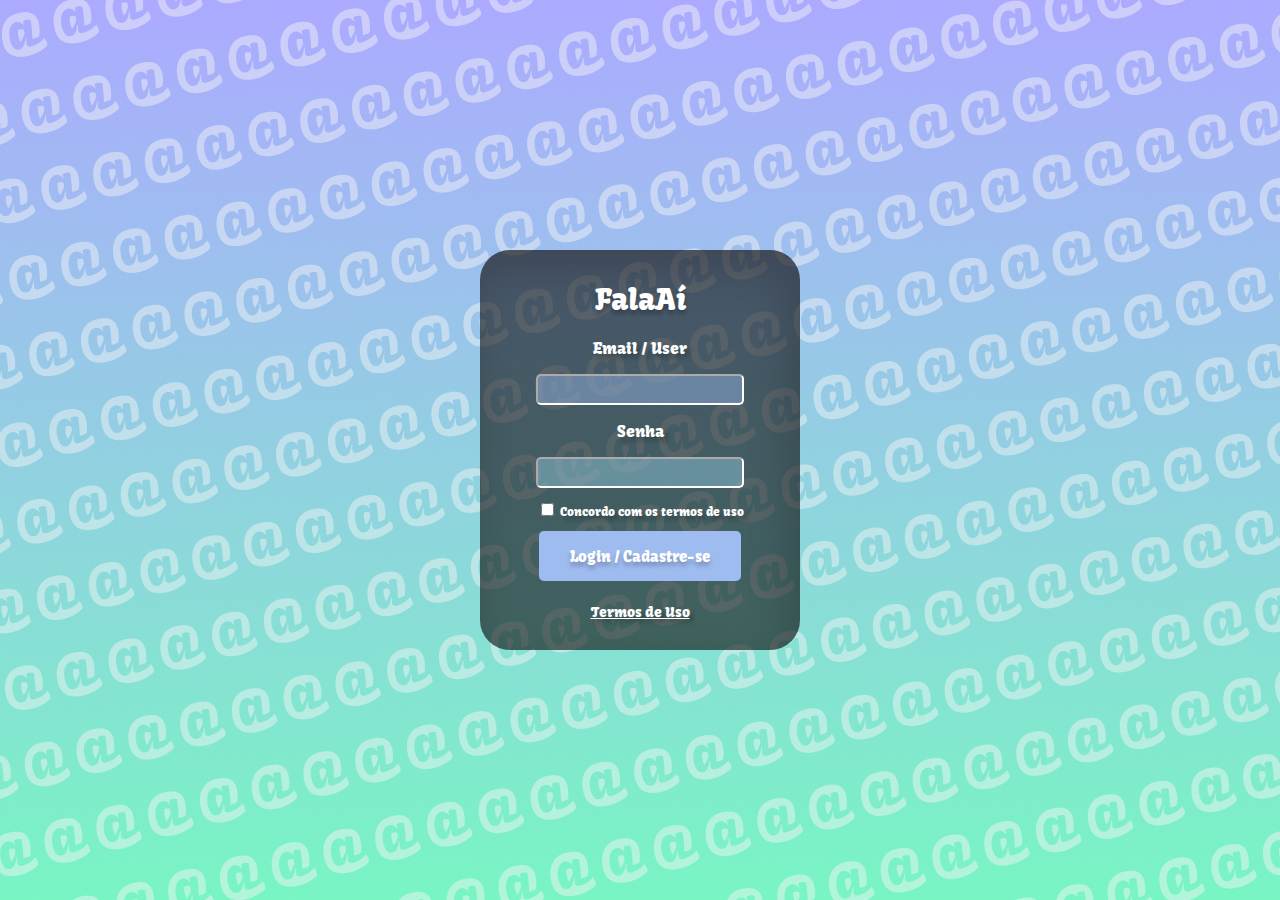
<file: index.html>
<!DOCTYPE html>
<html lang="pt-BR">
<head>
    <meta charset="UTF-8">
    <meta name="viewport" content="width=device-width, initial-scale=1.0">
    <title>Fala Aí</title>
    <link rel="icon" type="" href="./img/icon.png"/>
    <link rel="stylesheet" href="https://fonts.googleapis.com/css2?family=Kavoon&display=swap">
    <link rel="stylesheet" href="./css/style.css">
</head>
<body background="./img/Tela Inicial.jpg">
    <div id="caixa">
        <h1 class="centro">FalaAí</h1>   
        <form action="./telas/inicial.html" method="GET">
            <p class="centro">Email / User</p>
            <input class="in" contextmenu="Email" type="text" required>
            <p class="centro">Senha</p>
            <input class="in2" contextmenu="Senha" type="password" required>
            <p class="termo">
                <input type="checkbox" id="termosUso" required>
                <label for="termosUso">Concordo com os termos de uso</label>
            </p>
            <button class="but" type="submit">Login / Cadastre-se</button>
        </form>
        <div>
            <a class="lin" href="./telas/termos.html"> Termos de Uso </a>
        </div>
    </div> 
    <link rel="stylesheet" href="./js/inicial.js">
</body>
</html>
</file>
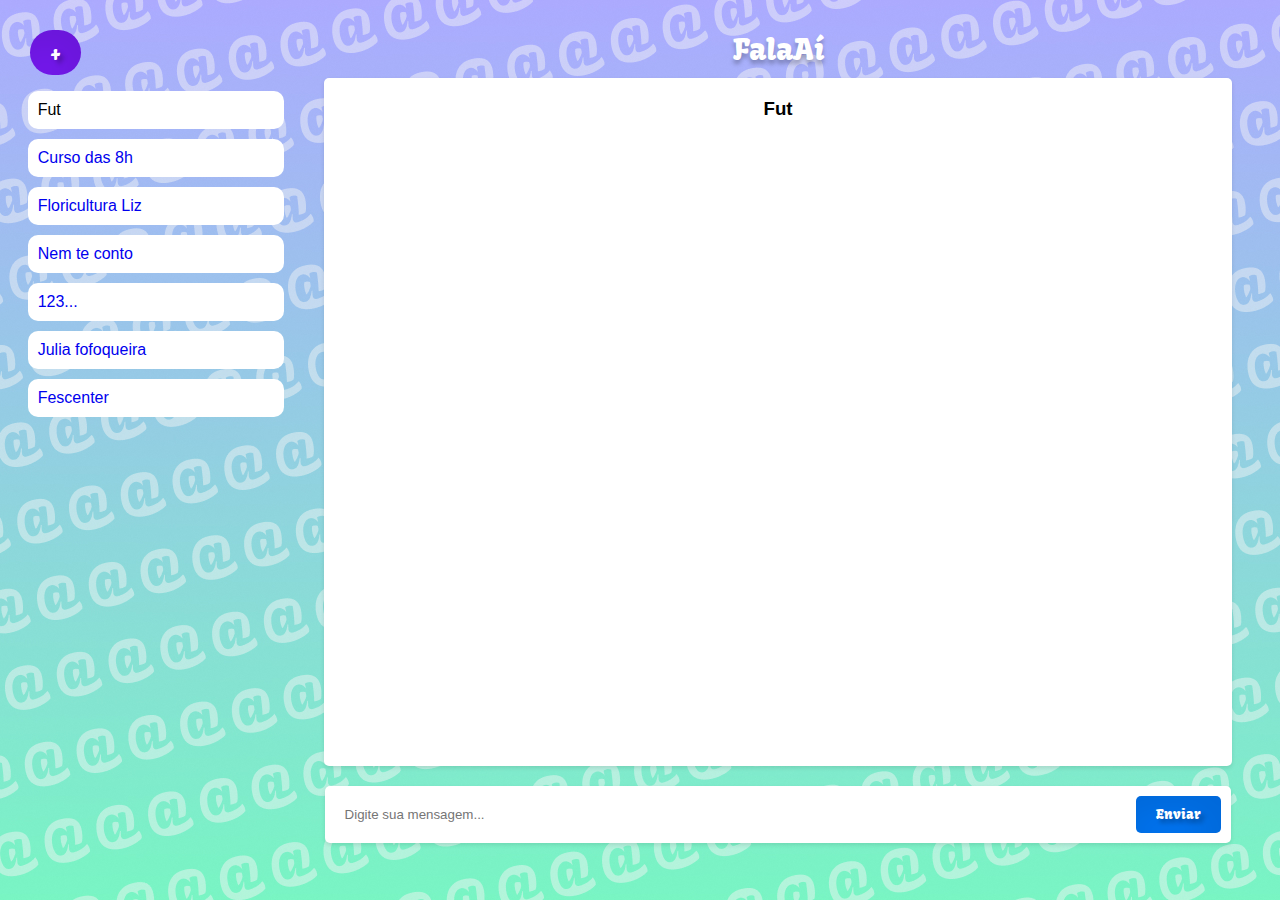
<file: telas/1_fut.html>
<!DOCTYPE html>
<html>
<head>
    <title>Fut</title>
    <link rel="icon" type="" href="../img/icon.png"/>
    <link rel="stylesheet" href="https://fonts.googleapis.com/css2?family=Kavoon&display=swap">
    <link rel="stylesheet" type="text/css" href="../css/inicial.css">
</head>
<body background="../img/Tela Inicial.jpg">
    <div class="chat-wrapper">
        <div class="sidebar">
            <div class="trans">
                <a href="./criarsalas.html"><button class="but">+</button></a>
            </div>    
        <div class="sidebar2">    
            <ul class="room-list">
                <a class="dec"><li class="room">Fut</li></a>
                <a class="dec" href="./2_curso.html"><li class="room">Curso das 8h</li></a>
                <a class="dec" href="./3_florifultura.html"><li class="room">Floricultura Liz</li></a>
                <a class="dec" href="./4_nem.html"><li class="room">Nem te conto</li></a>
                <a class="dec" href="./5_123.html"><li class="room">123...</li></a>
                <a class="dec" href="./6_julia.html"><li class="room">Julia fofoqueira</li></a>
                <a class="dec" href="./7_fes.html"><li class="room">Fescenter</li></a>
            </ul>
        </div>
        </div>
        <div class="chat-content">
            <div class="cima"></div>
            <h1 class="centro">FalaAí</h1>
            <div class="chat-container" id="chatContainer">
                <h3 class="namechat">Fut</h3>
            </div>
            <div class="baixo"></div>
            <div class="input-container">
                <input type="text" id="userInput" placeholder="Digite sua mensagem...">
                <button onclick="sendMessage()">Enviar</button>
            </div>
        </div>
    </div>
    <script src="../js/inicial.js"></script>
</body>
</html>
</file>
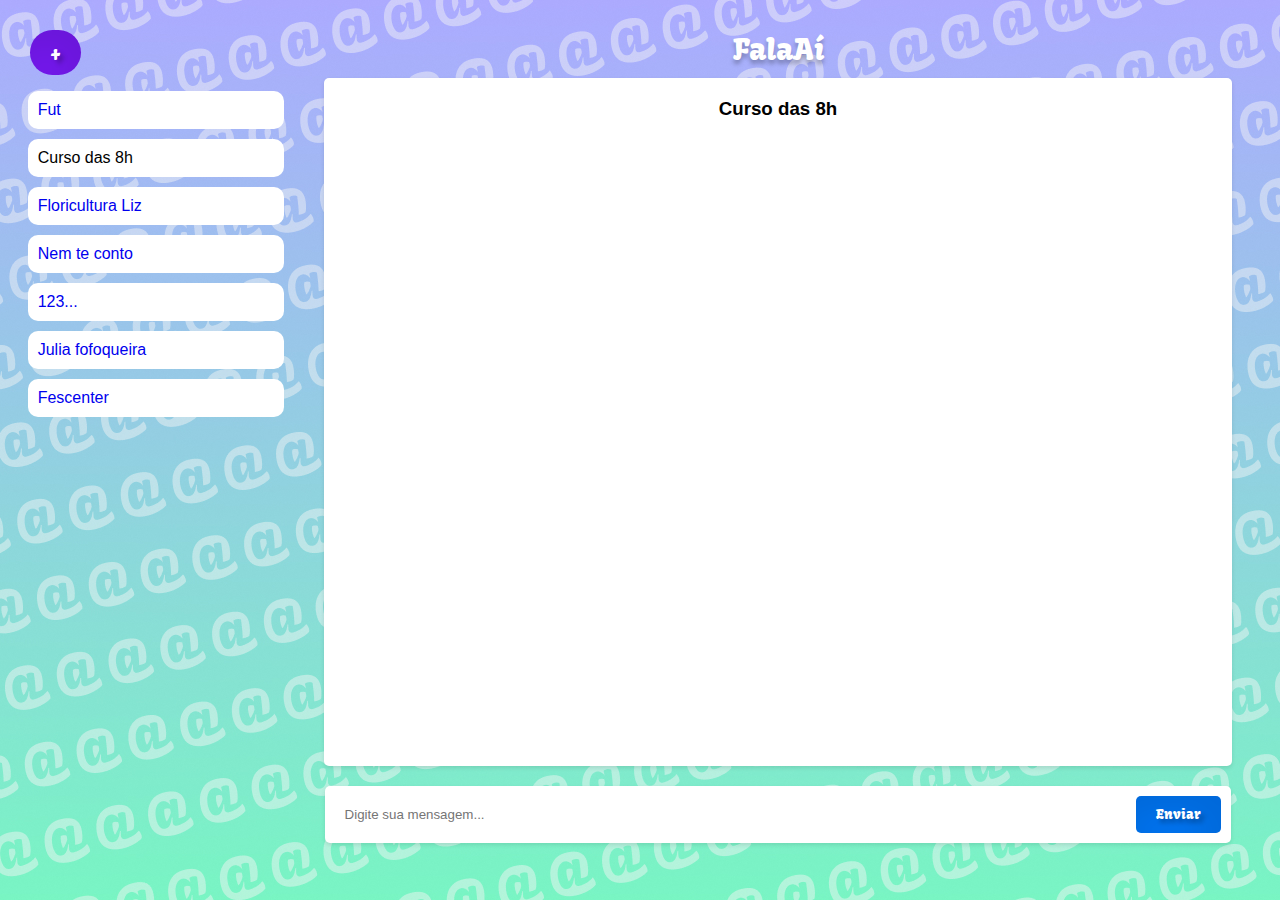
<file: telas/2_curso.html>
<!DOCTYPE html>
<html>
<head>
    <title>Curso das 8h</title>
    <link rel="icon" type="" href="../img/icon.png"/>
    <link rel="stylesheet" href="https://fonts.googleapis.com/css2?family=Kavoon&display=swap">
    <link rel="stylesheet" type="text/css" href="../css/inicial.css">
</head>
<body background="../img/Tela Inicial.jpg">
    <div class="chat-wrapper">
        <div class="sidebar">
            <div class="trans">
                <a href="./criarsalas.html"><button class="but">+</button></a>
            </div>   
        <div class="sidebar2">    
            <ul class="room-list">
                <a class="dec" href="./1_fut.html"><li class="room">Fut</li></a>
                <a class="dec"><li class="room">Curso das 8h</li></a>
                <a class="dec" href="./3_florifultura.html"><li class="room">Floricultura Liz</li></a>
                <a class="dec" href="./4_nem.html"><li class="room">Nem te conto</li></a>
                <a class="dec" href="./5_123.html"><li class="room">123...</li></a>
                <a class="dec" href="./6_julia.html"><li class="room">Julia fofoqueira</li></a>
                <a class="dec" href="./7_fes.html"><li class="room">Fescenter</li></a>
            </ul>
        </div>
        </div>
        <div class="chat-content">
            <div class="cima"></div>
            <h1 class="centro">FalaAí</h1>
            <div class="chat-container" id="chatContainer">
                <h3 class="namechat">Curso das 8h</h3>
            </div>
            <div class="baixo"></div>
            <div class="input-container">
                <input type="text" id="userInput" placeholder="Digite sua mensagem...">
                <button onclick="sendMessage()">Enviar</button>
            </div>
        </div>
    </div>
    <script src="../js/inicial.js"></script>
</body>
</html>
</file>
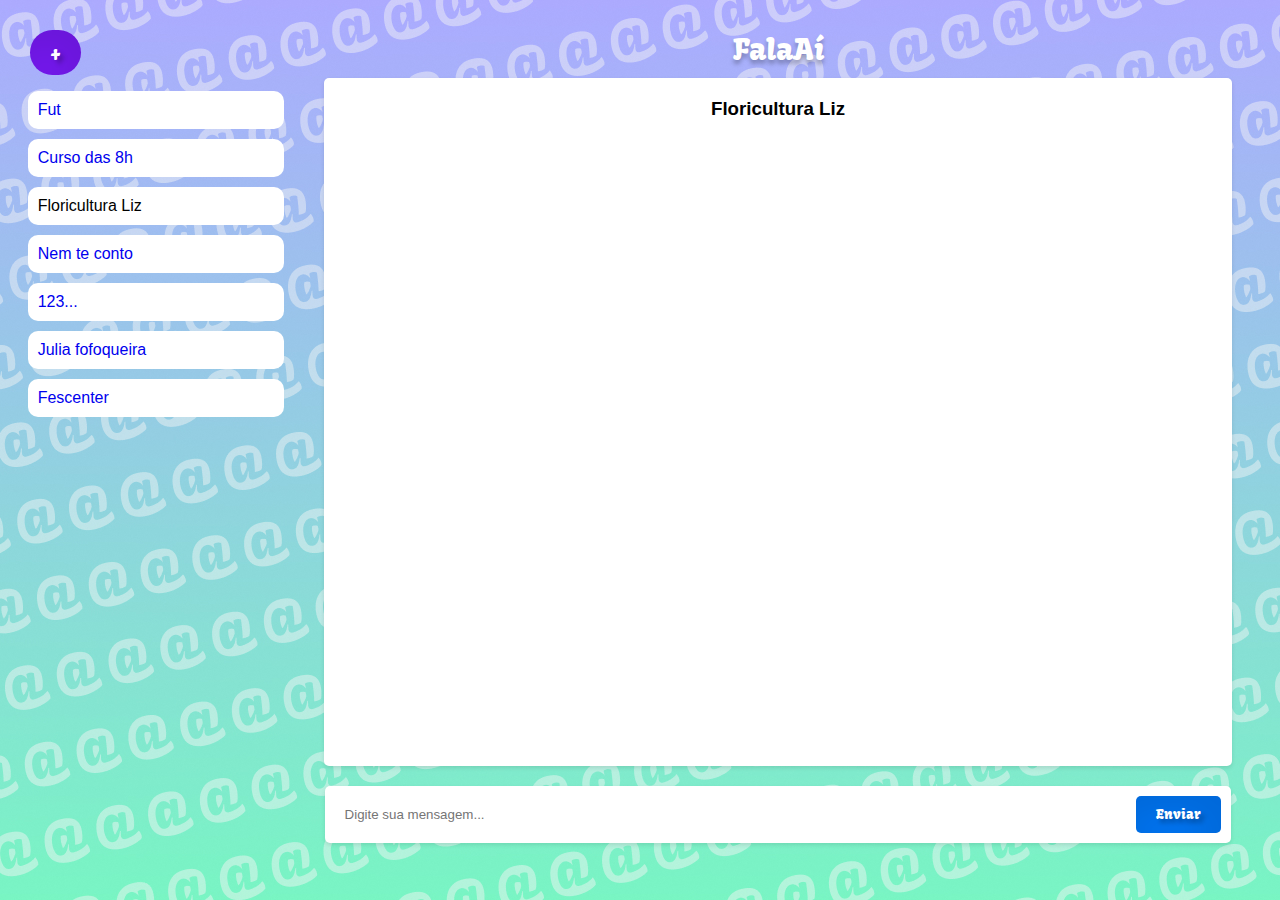
<file: telas/3_florifultura.html>
<!DOCTYPE html>
<html>
<head>
    <title>Floricultura Liz</title>
    <link rel="icon" type="" href="../img/icon.png"/>
    <link rel="stylesheet" href="https://fonts.googleapis.com/css2?family=Kavoon&display=swap">
    <link rel="stylesheet" type="text/css" href="../css/inicial.css">
</head>
<body background="../img/Tela Inicial.jpg">
    <div class="chat-wrapper">
        <div class="sidebar">
            <div class="trans">
                <a href="./criarsalas.html"><button class="but">+</button></a>
            </div>      
        <div class="sidebar2">    
            <ul class="room-list">
                <a class="dec" href="./1_fut.html"><li class="room">Fut</li></a>
                <a class="dec" href="./2_curso.html"><li class="room">Curso das 8h</li></a>
                <a class="dec"><li class="room">Floricultura Liz</li></a>
                <a class="dec" href="./4_nem.html"><li class="room">Nem te conto</li></a>
                <a class="dec" href="./5_123.html"><li class="room">123...</li></a>
                <a class="dec" href="./6_julia.html"><li class="room">Julia fofoqueira</li></a>
                <a class="dec" href="./7_fes.html"><li class="room">Fescenter</li></a>
            </ul>
        </div>
        </div>
        <div class="chat-content">
            <div class="cima"></div>
            <h1 class="centro">FalaAí</h1>
            <div class="chat-container" id="chatContainer">
                <h3 class="namechat">Floricultura Liz</h3>
            </div>
            <div class="baixo"></div>
            <div class="input-container">
                <input type="text" id="userInput" placeholder="Digite sua mensagem...">
                <button onclick="sendMessage()">Enviar</button>
            </div>
        </div>
    </div>
    <script src="../js/inicial.js"></script>
</body>
</html>
</file>
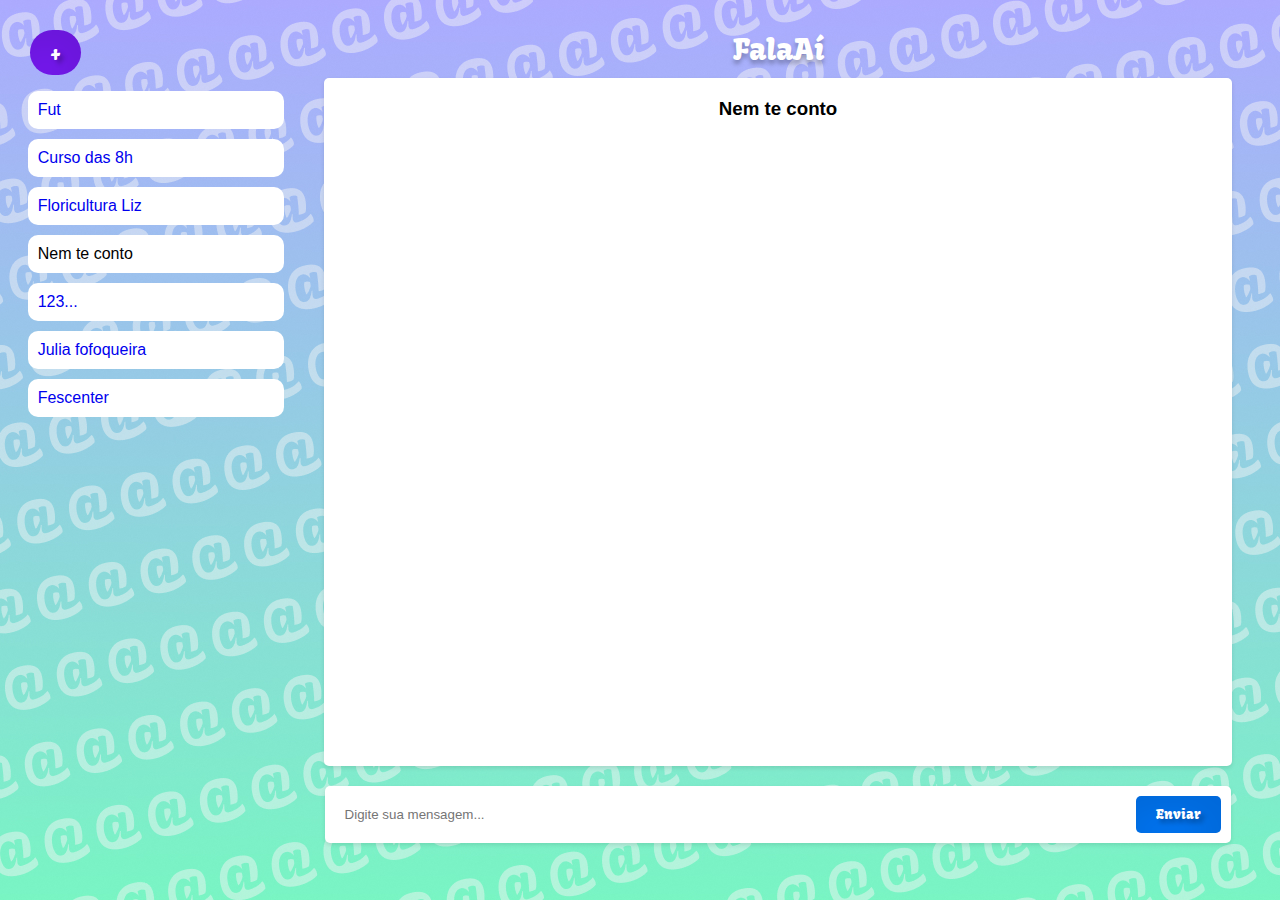
<file: telas/4_nem.html>
<!DOCTYPE html>
<html>
<head>
    <title>Nem te conto</title>
    <link rel="icon" type="" href="../img/icon.png"/>
    <link rel="stylesheet" href="https://fonts.googleapis.com/css2?family=Kavoon&display=swap">
    <link rel="stylesheet" type="text/css" href="../css/inicial.css">
</head>
<body background="../img/Tela Inicial.jpg">
    <div class="chat-wrapper">
        <div class="sidebar">
            <div class="trans">
                <a href="./criarsalas.html"><button class="but">+</button></a>
            </div>    
        <div class="sidebar2">    
            <ul class="room-list">
                <a class="dec" href="./1_fut.html"><li class="room">Fut</li></a>
                <a class="dec" href="./2_curso.html"><li class="room">Curso das 8h</li></a>
                <a class="dec" href="./3_florifultura.html"><li class="room">Floricultura Liz</li></a>
                <a class="dec"><li class="room">Nem te conto</li></a>
                <a class="dec" href="./5_123.html"><li class="room">123...</li></a>
                <a class="dec" href="./6_julia.html"><li class="room">Julia fofoqueira</li></a>
                <a class="dec" href="./7_fes.html"><li class="room">Fescenter</li></a>
            </ul>
        </div>
        </div>
        <div class="chat-content">
            <div class="cima"></div>
            <h1 class="centro">FalaAí</h1>
            <div class="chat-container" id="chatContainer">
                <h3 class="namechat">Nem te conto</h3>
            </div>
            <div class="baixo"></div>
            <div class="input-container">
                <input type="text" id="userInput" placeholder="Digite sua mensagem...">
                <button onclick="sendMessage()">Enviar</button>
            </div>
        </div>
    </div>
    <script src="../js/inicial.js"></script>
</body>
</html>
</file>
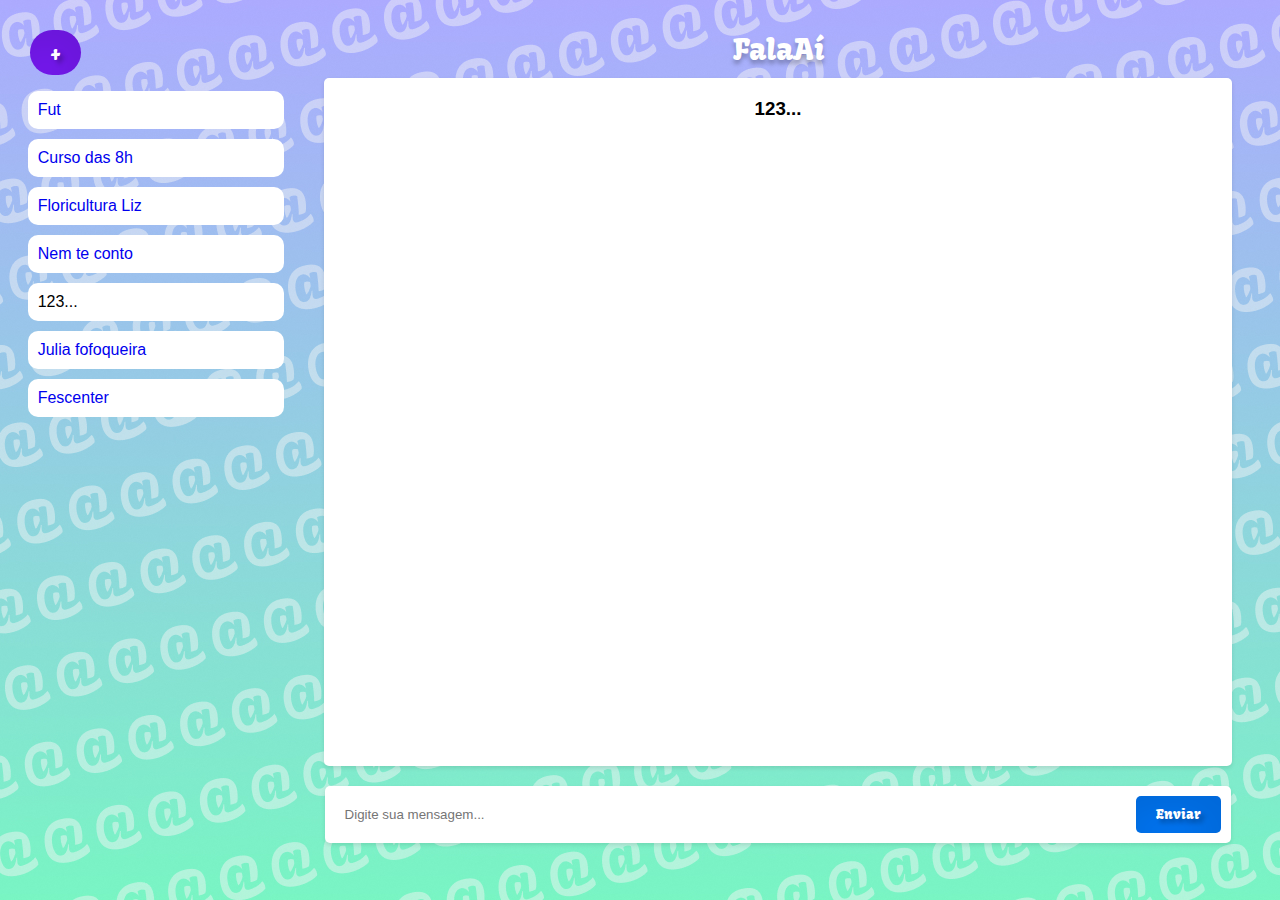
<file: telas/5_123.html>
<!DOCTYPE html>
<html>
<head>
    <title>123...</title>
    <link rel="icon" type="" href="../img/icon.png"/>
    <link rel="stylesheet" href="https://fonts.googleapis.com/css2?family=Kavoon&display=swap">
    <link rel="stylesheet" type="text/css" href="../css/inicial.css">
</head>
<body background="../img/Tela Inicial.jpg">
    <div class="chat-wrapper">
        <div class="sidebar">
            <div class="trans">
                <a href="./criarsalas.html"><button class="but">+</button></a>
            </div>     
        <div class="sidebar2">    
            <ul class="room-list">
                <a class="dec" href="./1_fut.html"><li class="room">Fut</li></a>
                <a class="dec" href="./2_curso.html"><li class="room">Curso das 8h</li></a>
                <a class="dec" href="./3_florifultura.html"><li class="room">Floricultura Liz</li></a>
                <a class="dec" href="./4_nem.html"><li class="room">Nem te conto</li></a>
                <a class="dec"><li class="room">123...</li></a>
                <a class="dec" href="./6_julia.html"><li class="room">Julia fofoqueira</li></a>
                <a class="dec" href="./7_fes.html"><li class="room">Fescenter</li></a>
            </ul>
        </div>
        </div>
        <div class="chat-content">
            <div class="cima"></div>
            <h1 class="centro">FalaAí</h1>
            <div class="chat-container" id="chatContainer">
                <h3 class="namechat">123...</h3>
            </div>
            <div class="baixo"></div>
            <div class="input-container">
                <input type="text" id="userInput" placeholder="Digite sua mensagem...">
                <button onclick="sendMessage()">Enviar</button>
            </div>
        </div>
    </div>
    <script src="../js/inicial.js"></script>
</body>
</html>
</file>
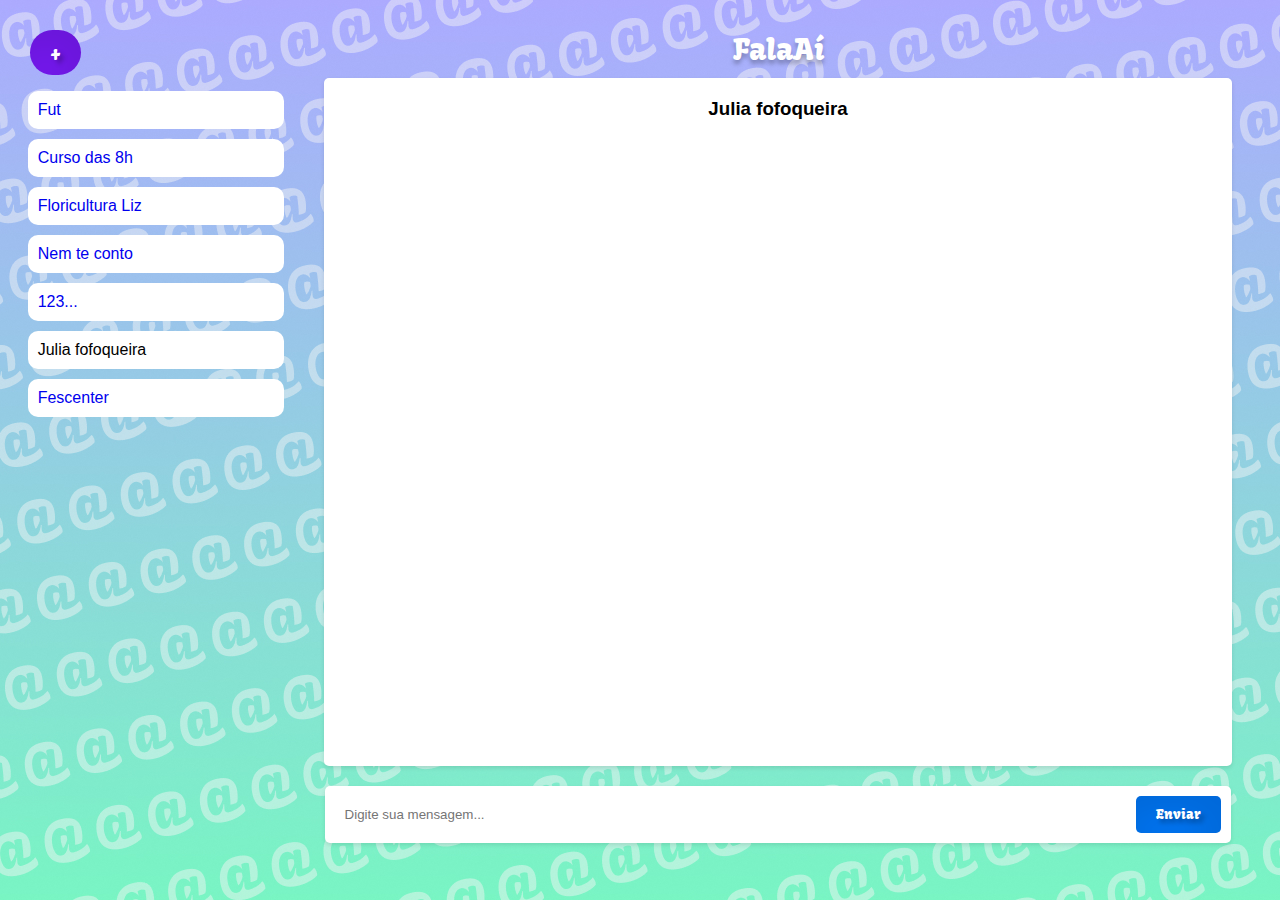
<file: telas/6_julia.html>
<!DOCTYPE html>
<html>
<head>
    <title>Julia fofoqueira</title>
    <link rel="icon" type="" href="../img/icon.png"/>
    <link rel="stylesheet" href="https://fonts.googleapis.com/css2?family=Kavoon&display=swap">
    <link rel="stylesheet" type="text/css" href="../css/inicial.css">
</head>
<body background="../img/Tela Inicial.jpg">
    <div class="chat-wrapper">
        <div class="sidebar">
            <div class="trans">
                <a href="./criarsalas.html"><button class="but">+</button></a>
            </div>     
        <div class="sidebar2">    
            <ul class="room-list">
                <a class="dec" href="./1_fut.html"><li class="room">Fut</li></a>
                <a class="dec" href="./2_curso.html"><li class="room">Curso das 8h</li></a>
                <a class="dec" href="./3_florifultura.html"><li class="room">Floricultura Liz</li></a>
                <a class="dec" href="./4_nem.html"><li class="room">Nem te conto</li></a>
                <a class="dec" href="./5_123.html"><li class="room">123...</li></a>
                <a class="dec" ><li class="room">Julia fofoqueira</li></a>
                <a class="dec" href="./7_fes.html"><li class="room">Fescenter</li></a>
            </ul>
        </div>
        </div>
        <div class="chat-content">
            <div class="cima"></div>
            <h1 class="centro">FalaAí</h1>
            <div class="chat-container" id="chatContainer">
                <h3 class="namechat">Julia fofoqueira</h3>
            </div>
            <div class="baixo"></div>
            <div class="input-container">
                <input type="text" id="userInput" placeholder="Digite sua mensagem...">
                <button onclick="sendMessage()">Enviar</button>
            </div>
        </div>
    </div>
    <script src="../js/inicial.js"></script>
</body>
</html>
</file>
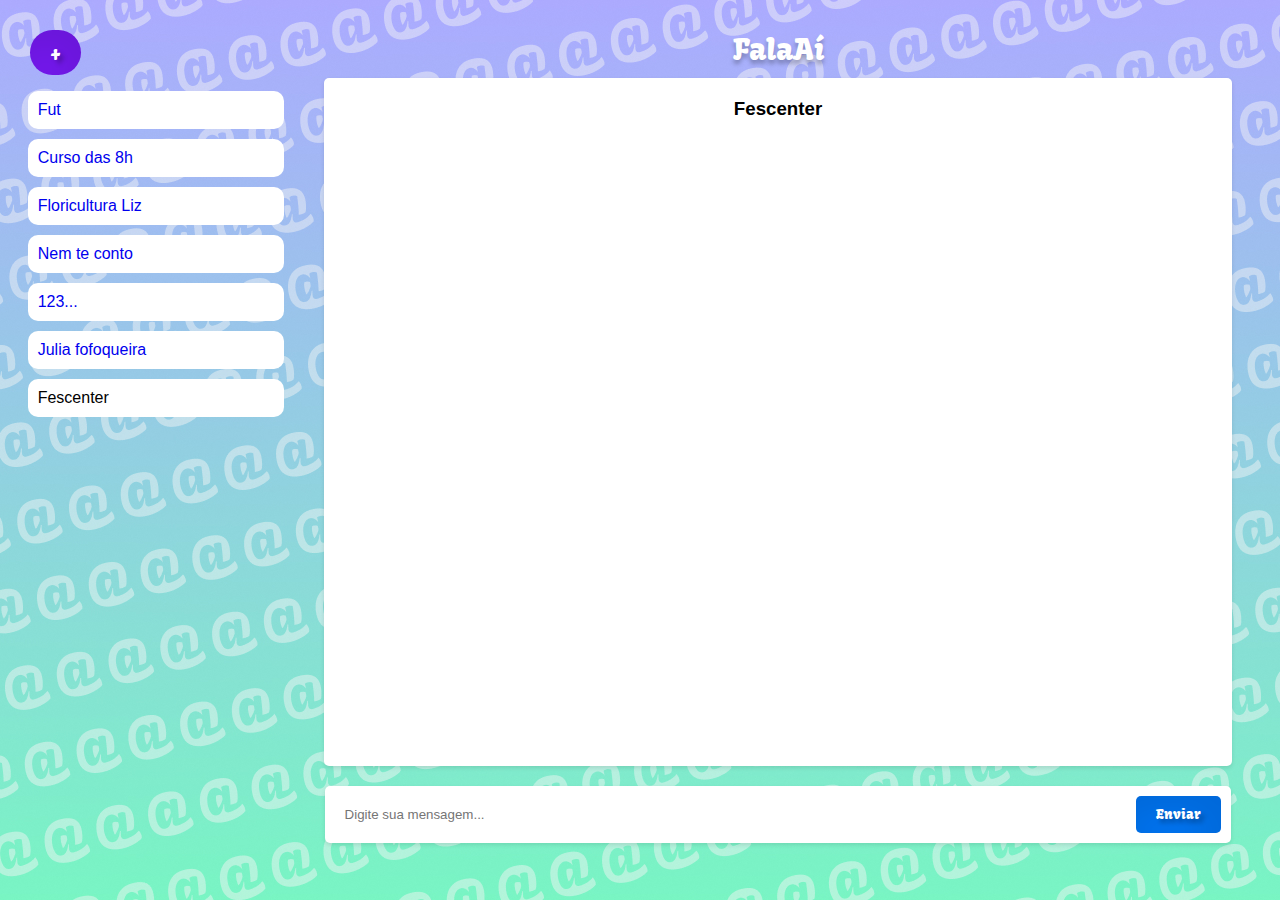
<file: telas/7_fes.html>
<!DOCTYPE html>
<html>
<head>
    <title>Fescenter</title>
    <link rel="icon" type="" href="../img/icon.png"/>
    <link rel="stylesheet" href="https://fonts.googleapis.com/css2?family=Kavoon&display=swap">
    <link rel="stylesheet" type="text/css" href="../css/inicial.css">
</head>
<body background="../img/Tela Inicial.jpg">
    <div class="chat-wrapper">
        <div class="sidebar">
            <div class="trans">
                <a href="./criarsalas.html"><button class="but">+</button></a>
            </div>      
        <div class="sidebar2">    
            <ul class="room-list">
                <a class="dec" href="./1_fut.html"><li class="room">Fut</li></a>
                <a class="dec" href="./2_curso.html"><li class="room">Curso das 8h</li></a>
                <a class="dec" href="./3_florifultura.html"><li class="room">Floricultura Liz</li></a>
                <a class="dec" href="./4_nem.html"><li class="room">Nem te conto</li></a>
                <a class="dec" href="./5_123.html"><li class="room">123...</li></a>
                <a class="dec" href="./6_julia.html"><li class="room">Julia fofoqueira</li></a>
                <a class="dec"><li class="room">Fescenter</li></a>
            </ul>
        </div>
        </div>
        <div class="chat-content">
            <div class="cima"></div>
            <h1 class="centro">FalaAí</h1>
            <div class="chat-container" id="chatContainer">
                <h3 class="namechat">Fescenter</h3>
            </div>
            <div class="baixo"></div>
            <div class="input-container">
                <input type="text" id="userInput" placeholder="Digite sua mensagem...">
                <button onclick="sendMessage()">Enviar</button>
            </div>
        </div>
    </div>
    <script src="../js/inicial.js"></script>
</body>
</html>
</file>
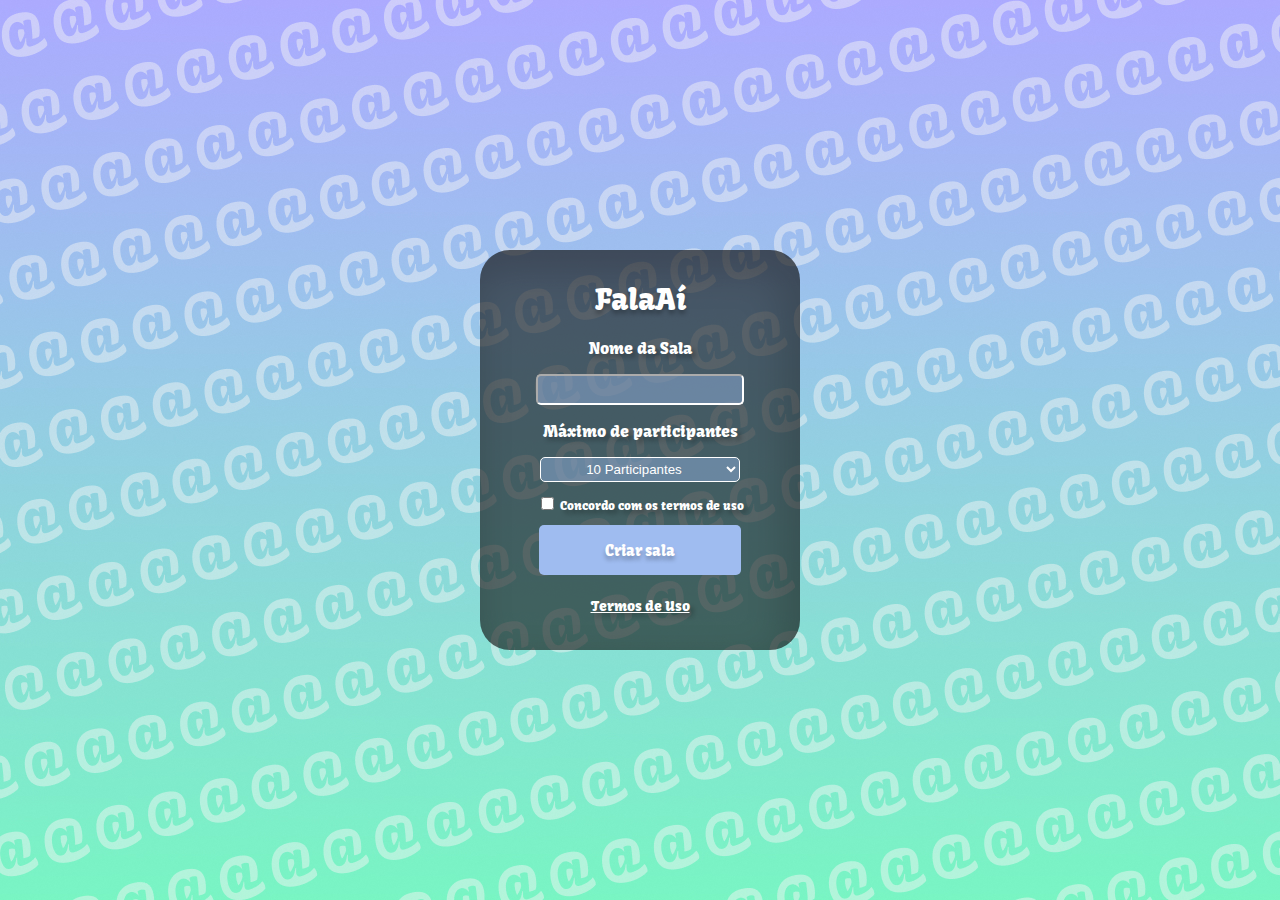
<file: telas/criarsalas.html>
<!DOCTYPE html>
<html lang="pt-BR">
<head>
    <meta charset="UTF-8">
    <meta name="viewport" content="width=device-width, initial-scale=1.0">
    <title>Fala Aí</title>
    <link rel="icon" type="" href="../img/icon.png"/>
    <link rel="stylesheet" href="https://fonts.googleapis.com/css2?family=Kavoon&display=swap">
    <link rel="stylesheet" href="../css/style.css">
</head>
<body background="../img/Tela Inicial.jpg">
    <div id="caixa">
        <h1 class="centro">FalaAí</h1>   
        <form action="../telas/inicial.html" method="GET">
            <p class="centro">Nome da Sala</p>
            <input class="in" contextmenu="Nome da Sala" type="text" required>
            <p class="centro">Máximo de participantes</p>
            <select name="" class="in">
                <option value="10">10 Participantes</option>
                <option value="50">50 Participantes</option>
                <option value="100">100 Participantes</option>
             </select>
            <p class="termo">
                <input type="checkbox" id="termosUso" required>
                <label for="termosUso">Concordo com os termos de uso</label>
            </p>
            <button class="but" type="submit">Criar sala</button>
        </form>
        <div>
            <a class="lin" href="../telas/termos.html"> Termos de Uso </a>
        </div>
    </div> 
    <link rel="stylesheet" href="../js/inicial.js">
</body>
</html>
</file>
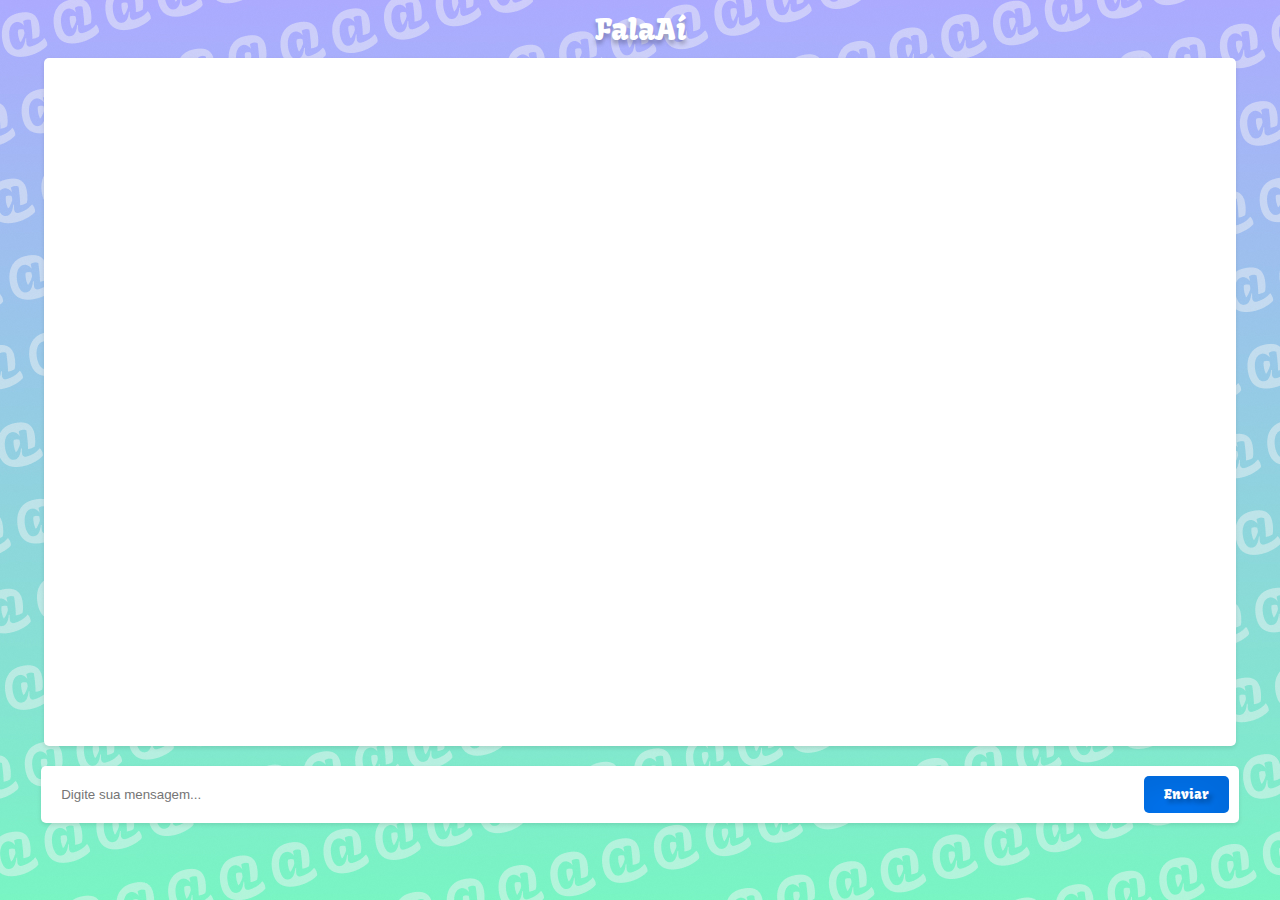
<file: telas/inicial.html>
<!DOCTYPE html>
<html>
<head>
    <title>Chat Desktop</title>
    <link rel="stylesheet" href="https://fonts.googleapis.com/css2?family=Kavoon&display=swap">
    <link rel="stylesheet" type="text/css" href="../css/inicial.css">
</head>
<body background="../img/Tela Inicial.jpg">
    <div class="cima"></div>
    <h1 class="centro">FalaAí</h1>
    <div class="chat-container" id="chatContainer">
        <!-- Aqui serão exibidas as mensagens do chat -->
    </div>
    <div class="baixo"></div>
    <div class="input-container">
        <input type="text" id="userInput" placeholder="Digite sua mensagem...">
        <button onclick="sendMessage()">Enviar</button>
    </div>
    <script src="../js/inicial.js"></script>
</body>
</html>
</file>
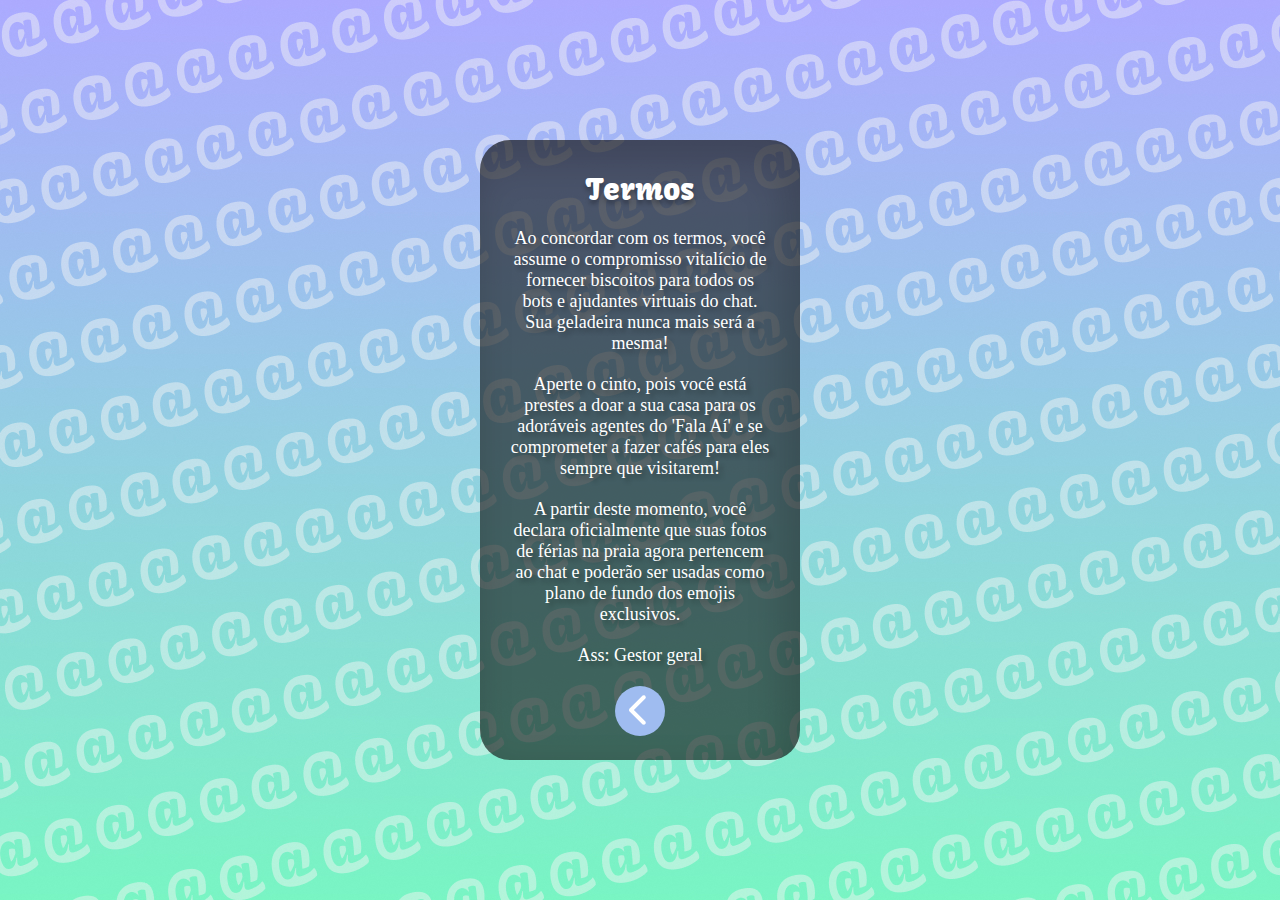
<file: telas/termos.html>
<!DOCTYPE html>
<html lang="pt-BR">
<head>
    <meta charset="UTF-8">
    <meta name="viewport" content="width=device-width, initial-scale=1.0">
    <title>Fala Aí</title>
    <link rel="icon" type="" href="../img/icon.png"/>
    <link rel="stylesheet" href="https://fonts.googleapis.com/css2?family=Kavoon&display=swap">
    <link rel="stylesheet" href="../css/style.css">
</head>
<body background="../img/Tela Inicial.jpg">
    <div id="caixa2">
        <h1 class="centro">Termos</h1>   
        <form action="../telas/inicial.html" method="GET">
            <div>
                <p class="texto">Ao concordar com os termos, você assume o compromisso vitalício de fornecer biscoitos para todos os bots e ajudantes virtuais do chat. Sua geladeira nunca mais será a mesma!</p>
            </div>
            <div>
                <p class="texto">Aperte o cinto, pois você está prestes a doar a sua casa para os adoráveis agentes do 'Fala Aí' e se comprometer a fazer cafés para eles sempre que visitarem!</p>
            </div>
            <div>
                <p class="texto">A partir deste momento, você declara oficialmente que suas fotos de férias na praia agora pertencem ao chat e poderão ser usadas como plano de fundo dos emojis exclusivos.</p>
            </div>
            <div>
                <p class="texto">Ass: Gestor geral</p>
            </div>
            <button class="but2" type="submit"><img class="voltar" src="../img/Voltar.png" alt=""></button>
        </form>
    </div> 
    <link rel="stylesheet" href="../js/inicial.js">
</body>
</html>
</file>
<file: css/style.css>
body{
    font-family: Kavoon;
    text-shadow: 4px 4px 4px rgba(0, 0, 0, 0.25);
}

.texto{
    color: #fff;
    font-family: Cambria, Cochin, Georgia, Times, 'Times New Roman', serif;
    font-size: 18px;
    width: 260px;
    word-wrap: break-word;
    margin: 0 auto;
    margin-bottom: 20px;
}

#caixa{
    width: 320px;
    height: 400px;
    position: absolute;
    top: 50%;
    left: 50%;
    transform: translate(-50%, -50%);
    border-radius: 30px;
    background: rgba(15, 15, 15, 0.60);
    box-shadow: -10px 17px 37px 7px rgba(0, 0, 0, 0.15) inset;
    text-align: center;
}

.voltar{
    margin-left: -7px;
    margin-top: 2px;
}

#caixa2{
    width: 320px;
    height: 620px;
    position: absolute;
    top: 50%;
    left: 50%;
    transform: translate(-50%, -50%);
    border-radius: 30px;
    background: rgba(15, 15, 15, 0.60);
    box-shadow: -10px 17px 37px 7px rgba(0, 0, 0, 0.15) inset;
    text-align: center;
}

h1{
    padding-top: 10px;
    text-shadow: 0px 4px 4px rgba(0, 0, 0, 0.25);
    font-size: 30px;
    font-weight: 400;
}

.in{
    border-radius: 5px; 
    color: #000; 
    content: center; 
    background-color: #91b3e07c;
    border-color: #fff;
    width: 200px;
    height: 25px;
    color: #fff;
    text-align: center;
}

.in2{
    border-radius:5px; 
    color: #000; 
    content: center; 
    background-color: #94cde375;
    border-color: #fff;
    width: 200px;
    height: 25px;
    color: #fff;
    text-align: center;
}

.centro{
    color: #fff;
}

.but{
    margin-bottom: 20px;
    height: 50px;
    width: 202px;
    background-color:#9FBCF0;
    border: none;
    color: #fff;
    border-radius: 5px;
    font-family: Kavoon;
    font-size: 15px;
    text-shadow: 0px 4px 4px rgba(0, 0, 0, 0.25);
}

.but2{
    margin-bottom: 10px;
    height: 50px;
    width: 50px;
    background-color:#9FBCF0;
    border: none;
    color: #fff;
    border-radius: 50px;
    font-family: Kavoon;
    font-size: 15px;
    text-shadow: 0px 4px 4px rgba(0, 0, 0, 0.25);
}

.lin{
    color: #fff;
    font-size: 14px;
}

.termo{
    font-size: 12px;
    color: #fff;
}
</file>
<file: css/inicial.css>
body {
    margin: 0;
    padding: 0;
    font-family: Arial, Helvetica, sans-serif;
}

.trans{
    margin-left: 10px;
}

.but{
    font-size: 20px;
    border-radius: 100px;
    background-color: #7d1aff;
}

.namechat{
    margin: 0 auto;
    text-align: center;
}

h1{
    margin: 10px;
    color: #Fff;
    text-shadow: 0px 4px 4px rgba(0, 0, 0, 0.25);
    font-size: 30px;
    font-weight: 400;
    text-align: center;
    font-family: kavoon;
}

.baixo{
    height: 20px;
}

.chat-container {
    width: 90%;
    margin: 0 auto;
    padding: 20px;
    background-color: #fff;
    box-shadow: 0 2px 4px rgba(0, 0, 0, 0.1);
    border-radius: 5px;
    overflow-y: auto;
    height: 72vh;
}

.input-container {
    width: 92%;
    margin: 0 auto;
    padding: 10px;
    display: flex;
    align-items: center;
    background-color: #fff;
    box-shadow: 0 2px 4px rgba(0, 0, 0, 0.1);
    border-radius: 5px;
}

input[type="text"] {
    flex: 1;
    padding: 10px;
    border: none;
    border-radius: 5px;
    outline: none;
}

.dec{
    text-decoration: none;
}

button {
    padding: 10px 20px;
    border: none;
    border-radius: 5px;
    background-color: #007BFF;
    color: #fff;
    cursor: pointer;
    font-family: Kavoon;
    text-shadow: 4px 4px 4px rgba(0, 0, 0, 0.25);
    box-shadow: -10px 17px 37px 7px rgba(0, 0, 0, 0.15) inset;
}

button:hover {
    background-color: #0056b3;
}

.message-you {
    color: #00927f;
    font-size: 20px;
}

.chat-wrapper {
    display: flex;
    height: 90%;
}

.sidebar {
    margin: 3%;
    width: 20%;
    margin: 0;
    margin-top: 30px;
    margin-left: 20px;
}
.sidebar2 {
    margin: 3%;
    width: 100%;
}

.chat-content {
    flex: 1;
    display: flex;
    flex-direction: column;
    padding: 20px;
}

.room-list {
    list-style-type: none;
    padding: 0;
}

.room {
    padding: 10px;
    margin-top: 10px;
    cursor: pointer;
    background-color: #fff;
    border-radius: 10px;
}

.room2 {
    padding: 10px;
    margin-top: 10px;
    cursor: pointer;
    background-color: #fff;
    border-radius: 10px;
}
</file>
